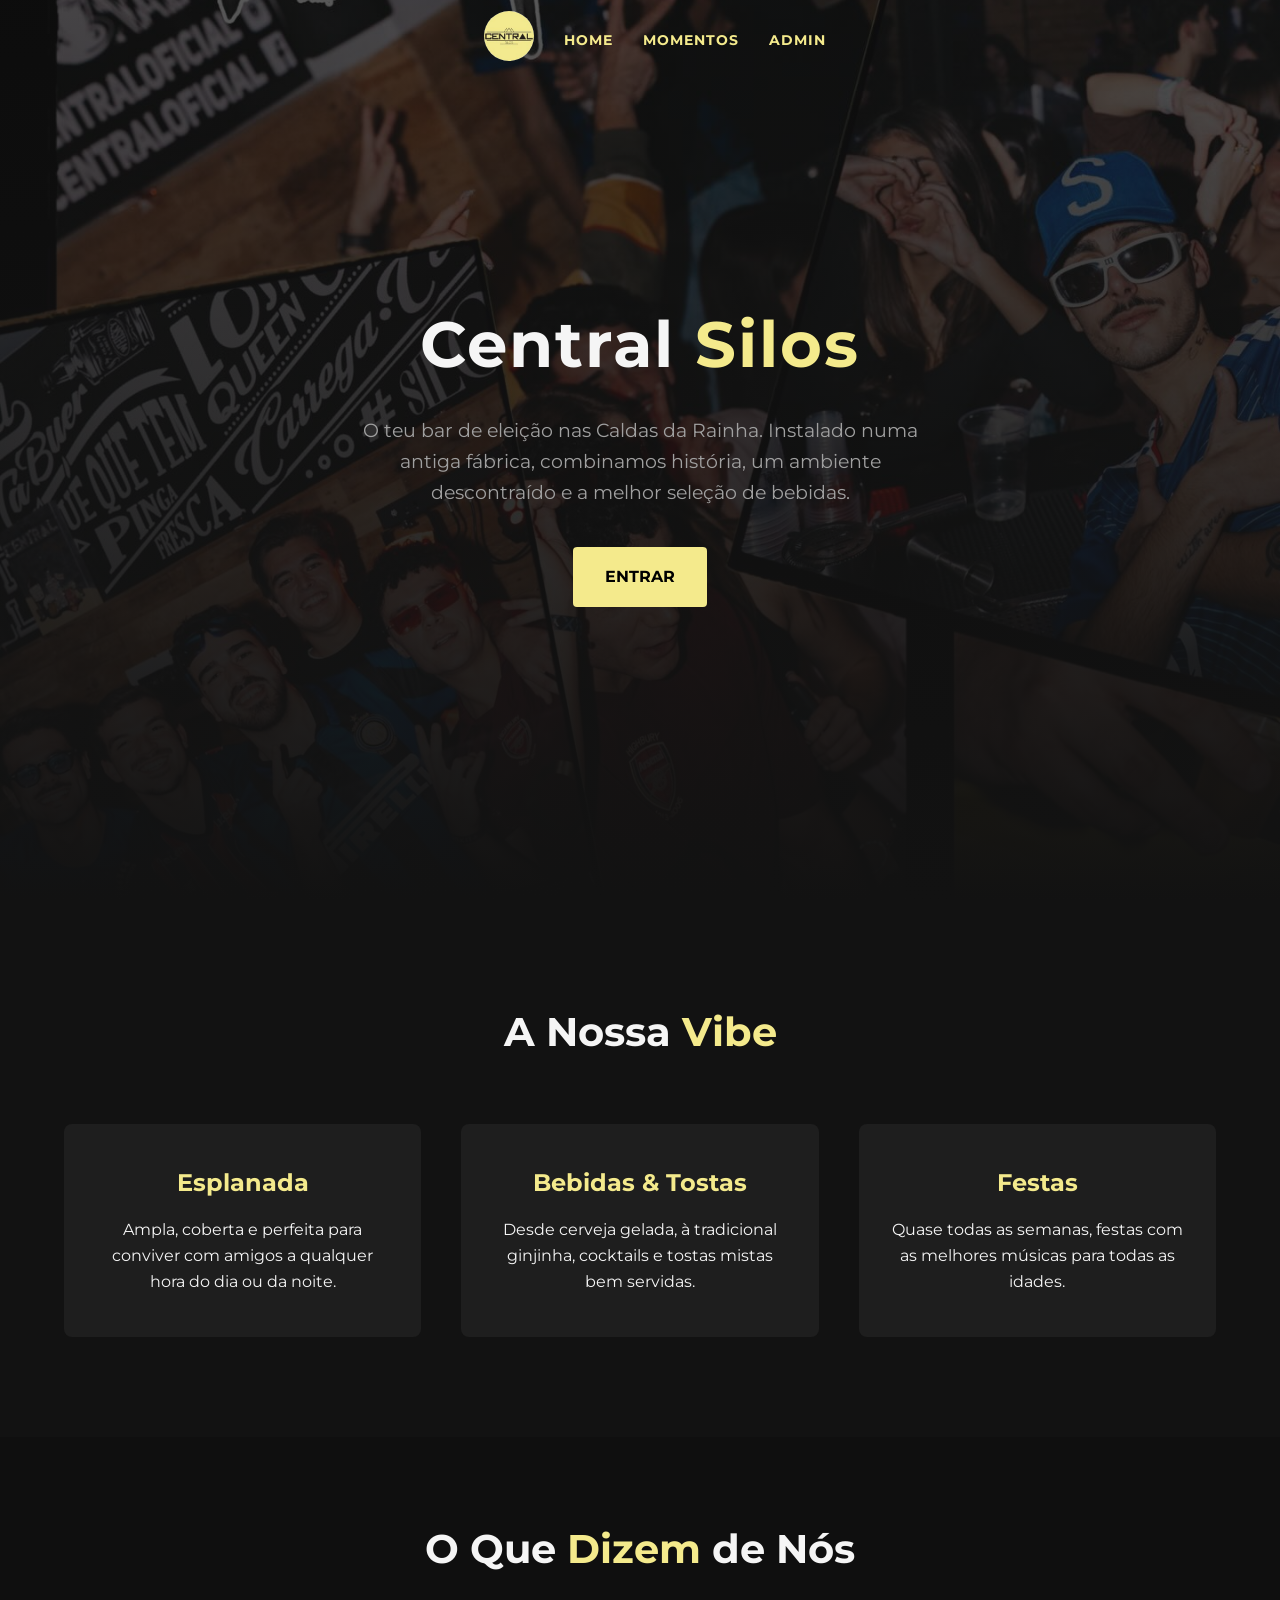
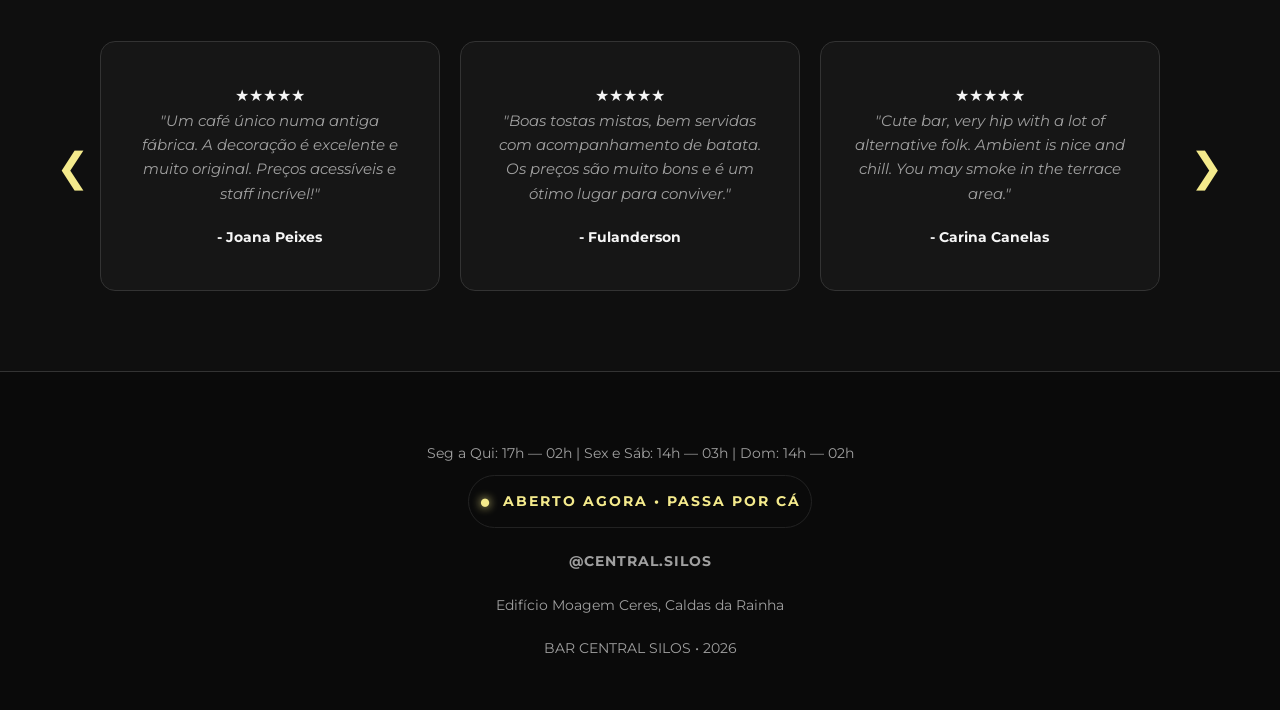
<file: index.html>
<!DOCTYPE html>
<html lang="pt-PT">

<head>
    <meta charset="UTF-8">
    <meta name="viewport" content="width=device-width, initial-scale=1.0">
    <title>Central Silos | Caldas da Rainha</title>
    <link rel="stylesheet" href="style.css">
    <link rel="icon" type="image/png" href="./imagem_centralsilos-removebg-preview.png?v=2">
    <link href="https://fonts.googleapis.com/css2?family=Montserrat:wght@300;500;700&display=swap" rel="stylesheet">
    
    <style>
        /* Estilos específicos para o Rodapé que Gira */
        #reviews {
            background: #0f0f0f;
            padding: 80px 20px;
            text-align: center;
        }

        .reviews-wrapper {
            display: flex;
            align-items: center;
            justify-content: center;
            max-width: 1200px;
            margin: 0 auto;
            position: relative;
        }

        .reviews-slider-container {
            overflow: hidden; /* Esconde as reviews que não cabem */
            width: 90%;
        }

        .reviews-track {
            display: flex;
            transition: transform 0.5s ease-in-out;
            gap: 20px; /* Espaço entre os cards */
        }

        .review-box {
            flex: 0 0 calc(33.333% - 20px); /* Garante que aparecem 3 por vez */
            background: #161616;
            padding: 30px;
            border-radius: 15px;
            border: 1px solid #333;
            box-sizing: border-box;
            min-height: 250px;
        }

        /* Setas de Navegação */
        .nav-btn {
            background: none;
            border: none;
            color: var(--yellow, #f4ea8c);
            font-size: 2.5rem;
            cursor: pointer;
            padding: 10px;
            z-index: 10;
            transition: transform 0.2s;
        }

        .nav-btn:hover {
            transform: scale(1.2);
        }

        /* Responsividade: No telemóvel mostra apenas 1 */
        @media (max-width: 900px) {
            .review-box {
                flex: 0 0 100%;
            }
        }
    </style>
</head>

<body>

    <nav id="navbar">
        <div class="nav-container">
            <a href="index.html">
                <img src="imagem_centralsilos.jpg" alt="Logo" class="logo-img">
            </a>

            <ul class="nav-list">
                <li><a href="index.html">Home</a></li>
                <li><a href="album.html">Momentos</a></li>
                <li><a href="admin.html">Admin</a></li>
            </ul>

            <div class="menu-toggle" id="mobile-menu">
                <span class="bar"></span>
                <span class="bar"></span>
                <span class="bar"></span>
            </div>
        </div>
    </nav>

    <header class="hero">
        <div class="hero-content fade-in-up">
            <h1>Central <span>Silos</span></h1>
            <p>O teu bar de eleição nas Caldas da Rainha. Instalado numa antiga fábrica, combinamos história, um ambiente descontraído e a melhor seleção de bebidas.</p>
            <a href="album.html" class="btn">Entrar</a>
        </div>
    </header>

    <section id="sobre">
        <h2 class="section-title scroll-reveal">A Nossa <span>Vibe</span></h2>
        <div class="features-grid">
            <div class="feature-card scroll-reveal delay-1">
                <h3>Esplanada</h3>
                <p>Ampla, coberta e perfeita para conviver com amigos a qualquer hora do dia ou da noite.</p>
            </div>
            <div class="feature-card scroll-reveal delay-2">
                <h3>Bebidas & Tostas</h3>
                <p>Desde cerveja gelada, à tradicional ginjinha, cocktails e tostas mistas bem servidas.</p>
            </div>
            <div class="feature-card scroll-reveal delay-3">
                <h3>Festas</h3>
                <p>Quase todas as semanas, festas com as melhores músicas para todas as idades.</p>
            </div>
        </div>
    </section>

    <section id="reviews">
        <h2 class="section-title scroll-reveal">O Que <span>Dizem</span> de Nós</h2>

        <div class="reviews-wrapper">
            <button class="nav-btn prev" id="prevBtn">❮</button>

            <div class="reviews-slider-container">
                <div class="reviews-track" id="reviews-track">
                    <div class="review-box">
                        <div class="stars">★★★★★</div>
                        <p class="review-text">"Um café único numa antiga fábrica. A decoração é excelente e muito original. Preços acessíveis e staff incrível!"</p>
                        <p class="reviewer">- Joana Peixes</p>
                    </div>

                    <div class="review-box">
                        <div class="stars">★★★★★</div>
                        <p class="review-text">"Boas tostas mistas, bem servidas com acompanhamento de batata. Os preços são muito bons e é um ótimo lugar para conviver."</p>
                        <p class="reviewer">- Fulanderson</p>
                    </div>

                    <div class="review-box">
                        <div class="stars">★★★★★</div>
                        <p class="review-text">"Cute bar, very hip with a lot of alternative folk. Ambient is nice and chill. You may smoke in the terrace area."</p>
                        <p class="reviewer">- Carina Canelas</p>
                    </div>

                    <div class="review-box">
                        <div class="stars">★★★★★</div>
                        <p class="review-text">"Espaço super original dentro de uma antiga moagem. A esplanada é enorme e muito agradável. Vibe imbatível nas Caldas!"</p>
                        <p class="reviewer">- Tiago Mesquita</p>
                    </div>

                    <div class="review-box">
                        <div class="stars">★★★★★</div>
                        <p class="review-text">"A vibe alternativa que faltava. Adoro as noites de DJ, o som é sempre eclético e a esplanada coberta é top para os dias de chuva."</p>
                        <p class="reviewer">- Beatriz Fonseca</p>
                    </div>

                    <div class="review-box">
                        <div class="stars">★★★★★</div>
                        <p class="review-text">"A great night bar... The choice is impressive and the shots are top tier. An imperial, a ginja, a Beirão with crisps."</p>
                        <p class="reviewer">- Patrick Favre</p>
                    </div>
                </div>
            </div>

            <button class="nav-btn next" id="nextBtn">❯</button>
        </div>
    </section>

    <footer id="contactos" class="scroll-reveal">
        <div class="horarios-footer">
            <p>Seg a Qui: 17h — 02h | Sex e Sáb: 14h — 03h | Dom: 14h — 02h</p>
        </div>
        <div class="status-container">
            <span id="status-dot">●</span>
            <span id="status-text">A verificar...</span>
        </div>
        <div class="social-links">
            <a href="https://www.instagram.com/cafecentralsilos/" target="_blank" class="instagram-link">
                <span>@central.silos</span>
            </a>
        </div>
        <p>Edifício Moagem Ceres, Caldas da Rainha</p>
        <p>BAR CENTRAL SILOS • 2026</p>
    </footer>

    <script src="script.js"></script>

    <script>
        const track = document.getElementById('reviews-track');
        const nextBtn = document.getElementById('nextBtn');
        const prevBtn = document.getElementById('prevBtn');

        let index = 0;

        function updateSlider() {
            const itemWidth = document.querySelector('.review-box').offsetWidth + 20; // Largura + Gap
            track.style.transform = `translateX(${-index * itemWidth}px)`;
        }

        nextBtn.addEventListener('click', () => {
            const totalItems = document.querySelectorAll('.review-box').length;
            const visibleItems = window.innerWidth > 900 ? 3 : 1;

            if (index < totalItems - visibleItems) {
                index++;
            } else {
                index = 0; // Volta ao início
            }
            updateSlider();
        });

        prevBtn.addEventListener('click', () => {
            if (index > 0) {
                index--;
            } else {
                const totalItems = document.querySelectorAll('.review-box').length;
                const visibleItems = window.innerWidth > 900 ? 3 : 1;
                index = totalItems - visibleItems; // Vai para o fim
            }
            updateSlider();
        });

        // Ajusta se a janela mudar de tamanho
        window.addEventListener('resize', updateSlider);
    </script>
</body>

</html>
</file>
<file: style.css>
:root {
    --bg-color: #121212;
    --surface-color: #1e1e1e;
    --primary-yellow: #f4ea8c;
    --text-light: #f5f5f5;
    --text-muted: #a0a0a0;
}


* {
    margin: 0;
    padding: 0;
    box-sizing: border-box;
    font-family: 'Montserrat', sans-serif;
    scroll-behavior: smooth;
}

body {
    background-color: var(--bg-color);
    color: var(--text-light);
    line-height: 1.6;
    overflow-x: hidden;
}

/* Navegação e Efeito de Scroll */
nav {
    display: flex;
    justify-content: space-between;
    align-items: center;
    padding: 25px 5%;
    background-color: transparent;
    position: fixed;
    width: 100%;
    top: 0;
    z-index: 1000;
    transition: all 0.4s ease;
}

nav.scrolled {
    background-color: rgba(18, 18, 18, 0.95);
    padding: 15px 5%;
    box-shadow: 0 4px 20px rgba(0, 0, 0, 0.5);
    backdrop-filter: blur(10px);
}

.logo-img {
    height: 50px;
    border-radius: 50%;
    margin-right: 30px;
    margin-left: 30px;
    
}

nav ul {
    list-style: none;
    display: flex;
    gap: 30px;
}

nav a {
    color: var(--text-light);
    text-decoration: none;
    font-size: 0.9rem;
    font-weight: 500;
    text-transform: uppercase;
    letter-spacing: 1px;
    transition: color 0.3s ease;
}

nav a:hover {
    color: var(--primary-yellow);
}

.nav-list {
    display: flex;
    list-style: none;
    gap: 30px;
}

.nav-list a {
    color: #f4ea8c; /* O teu amarelo */
    text-decoration: none;
    font-weight: 700;
    text-transform: uppercase;
    font-size: 0.9rem;
    letter-spacing: 1px;
}

/* Hero Section */
.hero {
    height: 100vh;
    display: flex;
    justify-content: center;
    align-items: center;
    text-align: center;
    padding: 0 20px;
    background: linear-gradient(rgba(18,18,18,0.7), rgba(18,18,18,1)), url(Instagram_files/619455496_18067681061564128_4088976118845355427_n.jpg) center/cover;
    
}

.hero h1 {
    font-size: 4rem;
    font-weight: 700;
    margin-bottom: 20px;
    letter-spacing: 2px;
}

.hero h1 span {
    color: var(--primary-yellow);
}

.hero p {
    font-size: 1.2rem;
    color: var(--text-muted);
    max-width: 600px;
    margin: 0 auto 40px auto;
}

.btn {
    padding: 15px 30px;
    background-color: var(--primary-yellow);
    color: #000;
    text-decoration: none;
    font-weight: 700;
    text-transform: uppercase;
    border-radius: 4px;
    transition: all 0.3s ease;
    border: 2px solid var(--primary-yellow);
    display: inline-block;
}

.btn:hover {
    background-color: transparent;
    color: var(--primary-yellow);
}

/* Secções Gerais */
section {
    padding: 100px 5%;
}

.section-title {
    text-align: center;
    font-size: 2.5rem;
    margin-bottom: 60px;
    color: var(--text-light);
}

.section-title span {
    color: var(--primary-yellow);
}

/* Vibe / Grid */
.features-grid {
    display: grid;
    grid-template-columns: repeat(auto-fit, minmax(250px, 1fr));
    gap: 40px;
}

.feature-card {
    background-color: var(--surface-color);
    padding: 40px 30px;
    border-radius: 8px;
    text-align: center;
    transition: transform 0.3s ease, box-shadow 0.3s ease;
    border-bottom: 3px solid transparent;
}

.feature-card:hover {
    transform: translateY(-10px);
    border-bottom: 3px solid var(--primary-yellow);
    box-shadow: 0 10px 30px rgba(0,0,0,0.5);
}

.feature-card h3 {
    font-size: 1.5rem;
    margin-bottom: 15px;
    color: var(--primary-yellow);
}

/* Testemunhos */
.reviews-container {
    display: flex;
    gap: 20px;
    overflow-x: auto;
    padding-bottom: 20px;
    scrollbar-width: thin;
    scrollbar-color: var(--primary-yellow) var(--surface-color);
}


#reviews {
    background: #0a0a0a;
    padding: 60px 0;
    overflow: hidden; /* Garante que nada sai para fora do site */
    width: 100%;
}

.reviews-wrapper {
    display: flex;
    align-items: center;
    justify-content: center;
    width: 100%;
    max-width: 1200px; /* Limite para PC */
    margin: 0 auto;
    position: relative;
}

.reviews-slider-container {
    width: 100%;
    overflow: hidden;
    position: relative;
    box-sizing: border-box;
}

.reviews-track {
    display: flex;
    transition: transform 0.5s cubic-bezier(0.4, 0, 0.2, 1);
    /* Tiramos o gap daqui e usamos margens nos cards para ser mais seguro */
}

@media (max-width: 900px) {
    .review-box {
        flex: 0 0 100%; /* Ocupa exatamente a largura do pai */
        margin: 0;      /* Remove margens para não cortar nas bordas */
        padding: 20px;
        max-width: 100%; 
    }
    
    .reviews-track {
        gap: 0; /* No mobile não queremos gap entre os elementos invisíveis */
    }

    .reviews-wrapper {
        padding: 0 5px; /* Pequeno respiro nas setas */
    }
}

.review-box {
    flex: 0 0 100%; /* Cada card ocupa 100% da "janela" definida acima */
    background: #161616;
    padding: 30px 20px;
    border-radius: 15px;
    border: 1px solid #333;
    box-sizing: border-box; /* Fundamental para o padding não esticar a caixa */
    text-align: center;
    min-height: 250px;
    display: flex;
    flex-direction: column;
    justify-content: center;
} 

.stars { color: var(--primary-yellow); margin-bottom: 15px; }
.review-text { font-style: italic; margin-bottom: 20px; color: var(--text-muted); font-size: 0.95rem; }
.reviewer { font-weight: 700; font-size: 0.9rem; }

footer {
    background-color: #0a0a0a;
    text-align: center;
    padding: 50px 5%;
    border-top: 1px solid #333;
}

footer p { color: var(--text-muted); margin-top: 20px; font-size: 0.9rem; }

/* --------------------------
   ANIMAÇÕES & INTERATIVIDADE
   -------------------------- */

/* Entrada inicial Hero (CSS apenas) */
.fade-in-up {
    animation: fadeInUp 1.5s cubic-bezier(0.2, 0.8, 0.2, 1) forwards;
}

@keyframes fadeInUp {
    from { opacity: 0; transform: translateY(40px); }
    to { opacity: 1; transform: translateY(0); }
}

/* Classes controladas pelo JavaScript (Scroll Reveal) */
.scroll-reveal {
    opacity: 0;
    transform: translateY(50px);
    transition: opacity 0.8s ease-out, transform 0.8s ease-out;
}

.scroll-reveal.active {
    opacity: 1;
    transform: translateY(0);
}

/* Delays para elementos aparecerem em sequência */
.delay-1 { transition-delay: 0.2s; }
.delay-2 { transition-delay: 0.4s; }
.delay-3 { transition-delay: 0.6s; }

@media (max-width: 768px) {
    .hero h1 { font-size: 2.5rem; }
    nav ul { display: none; }
}

@media (max-width: 480px) {
    .photo-grid {
        grid-template-columns: repeat(2, 1fr);
        gap: 8px;
        padding: 10px;
    }
}

#admin-gallery {
    display: grid;
    /* Cria colunas de 100px que se ajustam sozinhas ao espaço disponível */
    grid-template-columns: repeat(auto-fill, minmax(100px, 1fr)); 
    gap: 15px;
    margin-top: 20px;
    width: 100%;
    max-width: 100%; /* Impede que saia para a direita */
    box-sizing: border-box;
    padding: 10px;
}

.admin-card {
    background: var(--card);
    padding: 20px;
    border-radius: 15px;
    width: 100%;
    max-width: 500px; /* Ou o tamanho que preferires */
    margin: 0 auto 20px auto;
    box-sizing: border-box;
    overflow: hidden; /* Corta qualquer transbordo acidental */
}

.foto-item {
    position: relative;
    width: 100%;
    aspect-ratio: 1 / 1; /* Mantém as miniaturas quadradas */
}

.foto-item img {
    width: 100%;
    height: 100%;
    object-fit: cover;
    border-radius: 8px;
    border: 1px solid #333;
}
/* Configurações Gerais para o Álbum */
.album-body {
    background-color: #080808;
    color: white;
    margin: 0;
    padding: 0;
}
#navbar {
    position: fixed;
    top: 0;
    width: 100%;
    height: 80px;
    
    z-index: 10000; /* Super alto */
    display: flex;
    align-items: center;
    padding: 0 5%;
}

.nav-fixed {
    position: fixed;
    top: 0;
    width: 100%;
    background: rgba(0, 0, 0, 0.9);
    backdrop-filter: blur(10px);
    z-index: 100;
    padding: 15px 0;
    border-bottom: 1px solid #222;
}

.nav-container {
    max-width: 1200px;
    margin: 0 auto;
    display: flex;
    justify-content: space-between;
    align-items: center;
    padding: 0 20px;
    
}

.back-link {
    color: #f4ea8c;
    text-decoration: none;
    font-weight: 700;
    font-size: 0.9rem;
    text-transform: uppercase;
}

.nav-logo-small {
    height: 40px;
    border-radius: 50%;
}

/* Header do Álbum */
.album-intro {
    padding: 150px 20px 60px;
    text-align: center;
}

.album-intro h1 {
    font-size: 3.5rem;
    font-weight: 900;
    letter-spacing: -1px;
    margin-bottom: 10px;
}

.album-intro h1 span { color: #f4ea8c; }

/* A GRELHA MÁGICA (4 Colunas) */
.album-wrapper {
    max-width: 1400px;
    margin: 0 auto;
    padding: 0 20px 100px;
}

/* Contentor onde as fotos e datas vão entrar */
.photo-grid {
    display: flex;
    flex-direction: column;
    width: 100%;
    max-width: 1200px;
    margin: 0 auto;
}

.photo-card {
    width: 100%;
    background: none !important; /* Remove fundos cinzentos de teste */
    margin: 0;
    padding: 0;
    overflow: hidden;
    border-radius: 8px;
    display: flex; /* Ajuda a eliminar espaços vazios na base */
}

.photo-card.reveal {
    opacity: 1;
    transform: translateY(0) scale(1);
}

.photo-card img {
    width: 100%;
    height: 100%;
    display: block;
    object-fit: cover;
    aspect-ratio: 1 / 1; /* Força um quadrado perfeito sem espaços extras */
}

/* Efeito ao passar o rato */
.photo-card:hover img {
    transform: scale(1.1);
    filter: brightness(1.1);
}

.menu-toggle {
    display: none; /* Esconde no PC */
    flex-direction: column;
    cursor: pointer;
}

/* Títulos das Datas */
.dia-header {
    width: 100%;
    color: var(--primary-yellow);
    margin: 40px 0 15px 0;
    font-size: 1.2rem;
    text-transform: uppercase;
    border-left: 4px solid var(--primary-yellow);
    padding-left: 15px;
    text-align: left;
}

/* Grelha de fotos (PC) - 5 colunas para fotos mais pequenas */
.dia-wrapper {
    display: grid;
    grid-template-columns: repeat(5, 1fr); 
    gap: 12px; /* Um pouco mais de espaço entre elas fica melhor quando são pequenas */
    width: 100%;
    margin-bottom: 40px;
}

/* Grelhas do Admin */
.admin-dia-wrapper {
    display: grid;
    grid-template-columns: repeat(auto-fill, minmax(120px, 1fr));
    gap: 15px;
    width: 100%;
    margin-bottom: 40px;
}

.admin-dia-header {
    display: block !important;
    visibility: visible !important;
    color: #f4ea8c !important; /* Amarelo Silos forçado */
    font-size: 1rem !important;
    font-weight: bold !important;
    margin: 30px 0 15px 0 !important;
    padding-bottom: 10px !important;
    border-bottom: 1px solid #333 !important;
    text-align: left !important;
    clear: both !important;
    opacity: 1 !important;
}

#admin-gallery {
    display: block; /* Importante para as secções ficarem uma por baixo da outra */
    width: 100%;
    text-align: left;
}

/* Ajuste para Tablets (4 colunas) */
@media (max-width: 1024px) {
    .dia-wrapper {
        grid-template-columns: repeat(4, 1fr);
    }
}

/* Ajuste específico para ecrãs muito pequenos (iPhone SE, etc) */
@media (max-width: 350px) {
    .admin-dia-wrapper {
        grid-template-columns: repeat(2, 1fr) !important;
    }
}

/* Ajuste para Telemóveis (3 colunas) */
@media (max-width: 600px) {
    .dia-wrapper {
        grid-template-columns: repeat(3, 1fr);
        gap: 8px; /* Gap mais pequeno no telemóvel para aproveitar o ecrã */
    }

    .admin-dia-wrapper {
        grid-template-columns: repeat(3, 1fr);
        gap: 8px; /* Gap mais pequeno no telemóvel para aproveitar o ecrã */
    }
}

.bar {
    width: 25px;
    height: 3px;
    background-color: var(--primary-yellow);
    margin: 5px 0;
    transition: 0.4s;
}

/* Contentor do grupo de data */
.date-group {
    margin-bottom: 25px;
    text-align: left;
    width: 100%;
    max-width: 300px;
    margin-left: auto;
    margin-right: auto;
}

.date-group label {
    display: block;
    color: var(--yellow);
    font-size: 0.8rem;
    text-transform: uppercase;
    letter-spacing: 1px;
    margin-bottom: 8px;
    font-weight: bold;
}

/* O campo de input propriamente dito */
#data-evento {
    background: #222; /* Um pouco mais claro que o fundo do card */
    color: white;
    border: 1px solid #444;
    padding: 12px 15px;
    border-radius: 8px;
    width: 100%;
    font-family: 'Montserrat', sans-serif;
    font-size: 1rem;
    outline: none;
    transition: border-color 0.3s ease, box-shadow 0.3s ease;
    cursor: pointer;
}

/* Quando clicamos ou focamos no campo */
#data-evento:focus {
    border-color: var(--yellow);
    box-shadow: 0 0 10px rgba(244, 234, 140, 0.2);
}

/* Estilizar o ícone de calendário nativo (apenas browsers Chrome/Edge) */
#data-evento::-webkit-calendar-picker-indicator {
    filter: invert(1) sepia(100%) saturate(500%) hue-rotate(10deg); /* Torna o ícone amarelo */
    cursor: pointer;
    font-size: 1.2rem;
}

/* Ajuste para o botão de upload não ficar colado */
.btn-yellow {
    width: 100%;
    max-width: 300px;
    transition: transform 0.2s;
}

.btn-yellow:active {
    transform: scale(0.98);
}

/* Personalizar o calendário Flatpickr para o estilo Silos */
.flatpickr-calendar {
    background: #161616 !important;
    border: 1px solid #333 !important;
    box-shadow: 0 10px 30px rgba(0,0,0,0.5) !important;
}

.flatpickr-day.selected, .flatpickr-day.selected:hover {
    background: #f4ea8c !important; /* Amarelo Silos */
    border-color: #f4ea8c !important;
    color: black !important;
}

.flatpickr-current-month .flatpickr-monthDropdown-months {
    background: #161616 !important;
}

.flatpickr-day { color: white !important; }
.flatpickr-weekday { color: #888 !important; }
.flatpickr-months .flatpickr-month { color: white !important; fill: white !important; }
.flatpickr-prev-month svg, .flatpickr-next-month svg { fill: #f4ea8c !important; }

/* RESPONSIVIDADE (Onde a desformatação costuma acontecer) */
@media (max-width: 1100px) {
    .photo-grid {
        grid-template-columns: repeat(3, 1fr); /* 3 colunas em ecrãs médios */
    }
}
/* MENU MOBILE */
@media (max-width: 768px) {
    .nav-list {
        display: none; /* Esconde por padrão */
        flex-direction: column;
        position: fixed;
        top: 0;
        right: 0;
        width: 100%;
        height: 100vh;
        background: rgba(10, 10, 10, 0.98);
        justify-content: center;
        align-items: center;
        z-index: 999;
        gap: 40px;
    }

    .nav-list.active {
        display: flex; /* Mostra quando ativo */
    }

    .menu-toggle {
        display: block;
        z-index: 1001;
        cursor: pointer;
    }

    /* Animação do botão (Hambúrguer vira X) */
    .menu-toggle.is-active .bar:nth-child(2) { opacity: 0; }
    .menu-toggle.is-active .bar:nth-child(1) { transform: translateY(8px) rotate(45deg); }
    .menu-toggle.is-active .bar:nth-child(3) { transform: translateY(-8px) rotate(-45deg); }
}

.bar {
    display: block;
    width: 25px;
    height: 3px;
    margin: 5px auto;
    background-color: var(--primary-yellow);
    transition: all 0.3s ease;
}
@media (max-width: 480px) {
    .photo-grid {
        grid-template-columns: 1fr; /* 1 coluna em telemóveis pequenos */
    }
}

.album-footer {
    text-align: center;
    padding: 40px;
    border-top: 1px solid #222;
    font-size: 0.8rem;
    color: #555;
    letter-spacing: 2px;
}

/* Status de Funcionamento */
.status-container {
    margin-top: 15px;
    font-size: 0.85rem;
    font-weight: 700;
    letter-spacing: 2px;
    text-transform: uppercase;
    display: flex;
    align-items: center;
    justify-content: center;
    gap: 10px;
}

#status-dot {
    font-size: 1.2rem;
    text-shadow: 0 0 10px currentColor; /* Efeito Neon */
    transition: 0.5s;
}


.horarios-footer {
    margin-bottom: 10px;
    font-size: 0.75rem;
    color: var(--text-muted);
    display: flex;
    flex-wrap: wrap;
    justify-content: center;
    gap: 15px;
}

.status-container {
    padding: 10px;
    border: 1px solid #222;
    display: inline-flex;
    margin: 0 auto;
    border-radius: 50px;
}

.social-links {
    margin: 20px 0;
}

.instagram-link {
    display: inline-flex;
    align-items: center;
    gap: 10px;
    color: var(--text-muted);
    text-decoration: none;
    font-weight: 700;
    letter-spacing: 1px;
    transition: var(--transition);
    text-transform: uppercase;
    font-size: 0.9rem;
}

.instagram-link svg {
    transition: var(--transition);
}

/* Efeito Hover: Fica amarelo e brilha */
.instagram-link:hover {
    color: var(--primary-yellow);
    transform: translateY(-2px);
}

.instagram-link:hover svg {
    stroke: var(--primary-yellow);
    filter: drop-shadow(0 0 5px var(--primary-yellow));
}

/* Bloqueador visual de ecrã inteiro */
#lock-screen {
    position: fixed;
    top: 0;
    left: 0;
    width: 100%;
    height: 100%;
    background: var(--dark);
    display: flex;
    justify-content: center;
    align-items: center;
    z-index: 9999; /* Garante que fica por cima de tudo */
}

.lock-box {
    background: var(--card);
    padding: 30px;
    border-radius: 20px;
    border: 1px solid #333;
    text-align: center;
    width: 280px;
}

.lock-box input {
    width: 100%;
    padding: 12px;
    margin: 15px 0;
    border-radius: 8px;
    border: 1px solid #444;
    background: #222;
    color: white;
    text-align: center;
    box-sizing: border-box;
}

.lock-box button {
    width: 100%;
    padding: 12px;
    border-radius: 8px;
    border: none;
    background: var(--yellow);
    color: black;
    font-weight: bold;
    cursor: pointer;
}

.btn-mais {
    background-color: var(--yellow, #f4ea8c);
    color: #000;
    border: none;
    padding: 15px 30px;
    font-family: 'Montserrat', sans-serif;
    font-weight: 900;
    font-size: 0.9rem;
    letter-spacing: 2px;
    cursor: pointer;
    border-radius: 50px;
    transition: all 0.3s ease;
    text-transform: uppercase;
}

.btn-mais:hover {
    transform: scale(1.05);
    background-color: #fff;
    box-shadow: 0 5px 15px rgba(244, 234, 140, 0.3);
}

/* Estilo do Modal (Lightbox) */
.modal {
    display: none; /* Escondido por padrão */
    position: fixed;
    z-index: 2000; /* Acima de tudo */
    left: 0;
    top: 0;
    width: 100%;
    height: 100%;
    background-color: rgba(0, 0, 0, 0.9);
    cursor: zoom-out;
    align-items: center;
    justify-content: center;
}

.modal-conteudo {
    max-width: 90%;
    max-height: 85vh;
    border-radius: 8px;
    box-shadow: 0 0 20px rgba(0,0,0,0.5);
    animation: zoomIn 0.3s ease;
}

.fechar-modal {
    position: absolute;
    top: 20px;
    right: 30px;
    color: #fff;
    font-size: 40px;
    font-weight: bold;
    cursor: pointer;
}

@keyframes zoomIn {
    from {transform: scale(0.7); opacity: 0;}
    to {transform: scale(1); opacity: 1;}
}


/* Container para alinhar foto e botão no modal */
.modal-wrapper {
    display: flex;
    flex-direction: column;
    align-items: center;
    gap: 20px;
    max-width: 90%;
}

.btn-download-grande {
    background-color: #f4ea8c; /* Amarelo Silos */
    color: black;
    padding: 12px 25px;
    border-radius: 50px;
    text-decoration: none;
    font-weight: 700;
    font-size: 0.9rem;
    letter-spacing: 1px;
    transition: transform 0.2s, background-color 0.2s;
    text-transform: uppercase;
}

.btn-download-grande:hover {
    transform: scale(1.05);
    background-color: white;
}

/* Ajuste do Modal para garantir que o scroll funcione se a foto for muito alta */
.modal {
    display: none;
    position: fixed;
    z-index: 20000;
    left: 0; top: 0;
    width: 100%; height: 100%;
    background: rgba(0, 0, 0, 0.9);
    align-items: center;
    justify-content: center;
    overflow-y: auto; /* Permite scroll se o botão ficar fora do ecrã */
}
</file>
